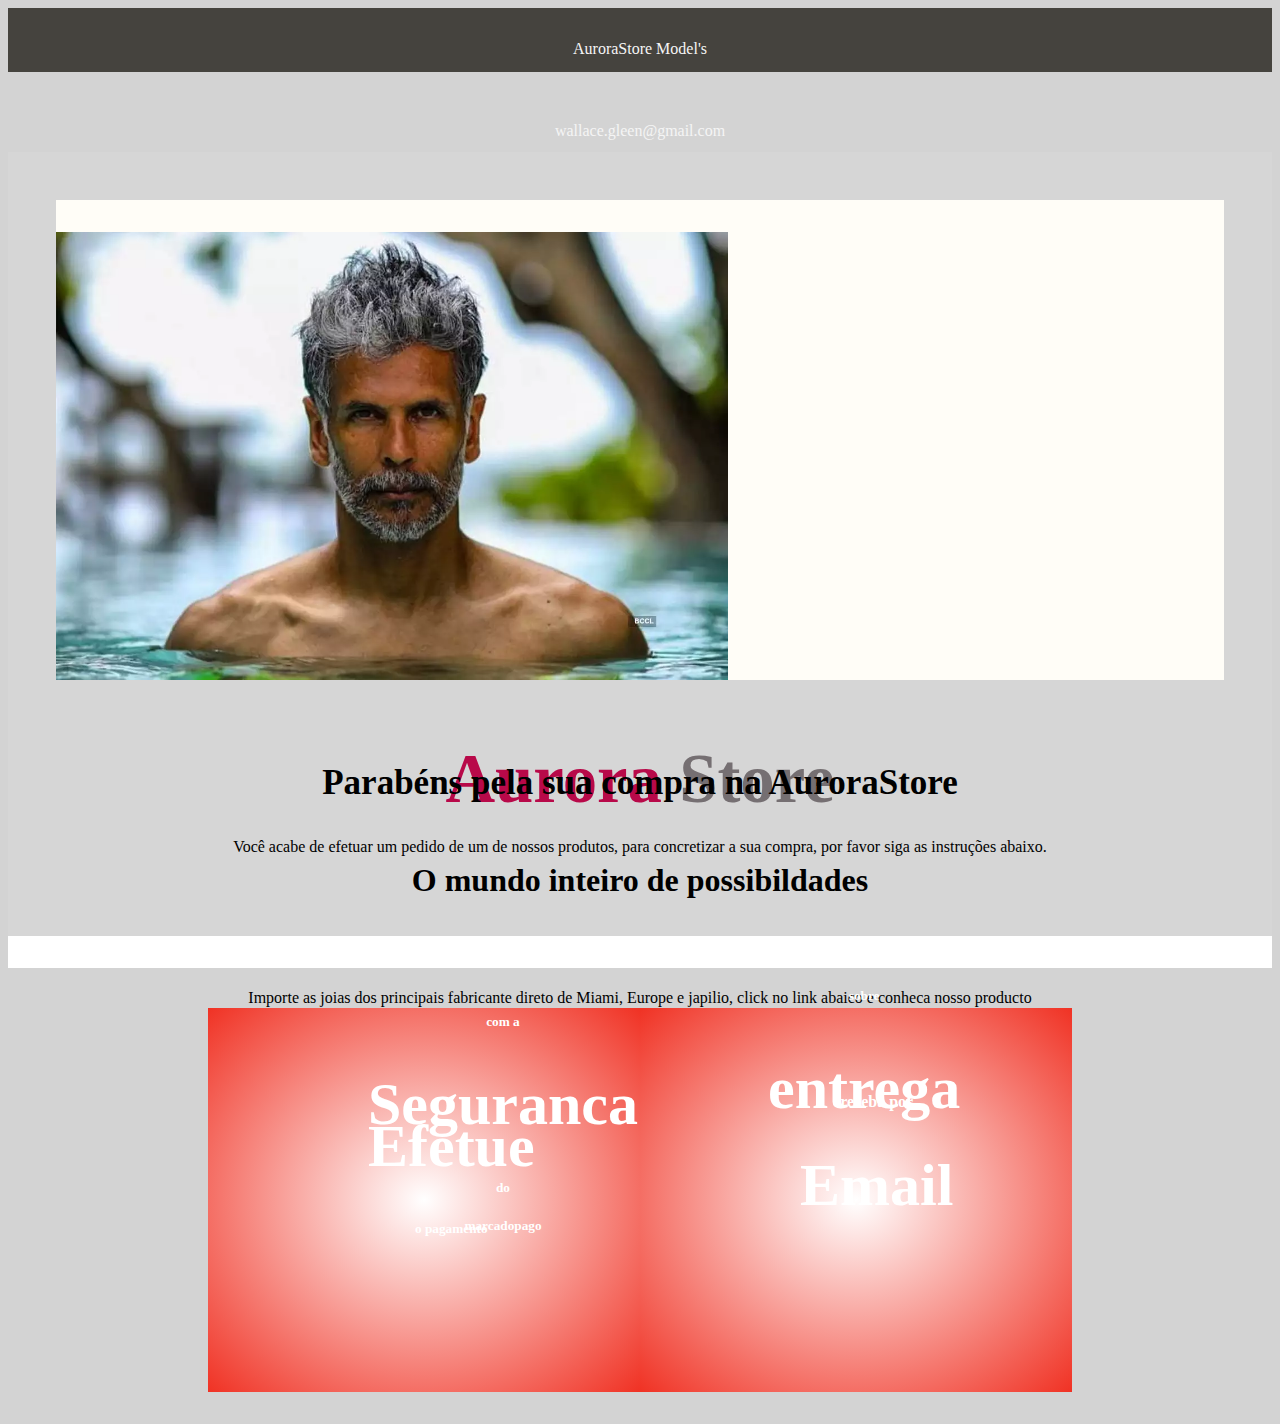
<file: Practice-1/test.html>
<!doctype html>
<html lang="en">
  <head>
    <!-- Required meta tags -->
    <meta charset="utf-8">
    <meta name="viewport" content="width=device-width, initial-scale=1">
    <link href="https://cdn.jsdelivr.net/npm/bootstrap@5.0.2/dist/css/bootstrap.min.css" rel="stylesheet" integrity="sha384-EVSTQN3/azprG1Anm3QDgpJLIm9Nao0Yz1ztcQTwFspd3yD65VohhpuuCOmLASjC" crossorigin="anonymous">
    <link rel="stylesheet" type="text/css" href="test.css">
    <link rel="stylesheet" href="https://cdnjs.cloudflare.com/ajax/libs/font-awesome/6.5.2/css/all.min.css" integrity="sha512-SnH5WK+bZxgPHs44uWIX+LLJAJ9/2PkPKZ5QiAj6Ta86w+fsb2TkcmfRyVX3pBnMFcV7oQPJkl9QevSCWr3W6A==" crossorigin="anonymous" referrerpolicy="no-referrer" />
    <title>Bootstrap test</title>
  </head>
  <body style="background-color: lightgray;">
    <div class="navbar">
      <div id="text1" style="padding: 2rem;">
        <span style="color: whitesmoke; font-size: 100;">AuroraStore Model's</span>
      </div>
      <div id="text2" style="padding: 2rem;">
        <i class="fa-solid fa-envelope" style="font-size: 1rem; color: white;"></i>
        <span style="color: whitesmoke; font-size: 100;">wallace.gleen@gmail.com</span>
      </div>
    </div>
    <section style="margin-top: 5rem;background-color: #d6d6d6;align-items: center;height: 43rem;padding: 3rem;">
      <div style="background-color: #fffdf7;height: 30rem;">
      <div class="clearfix">
  <img src="model.jpg" class="col-md-6 float-md-end mb-3 ms-md-3" alt="..." style="margin-right: 2rem;margin-top: 2rem;height: 28rem;">
<div style="padding: 3.5rem;">
  <div style="font-size: 4.3rem;text-align: center;font-weight: bold;">
    <span style="color: #b80949;">Aurora</span>
    <span style="color: #756f72;">Store</span>
  </div>

  <h4 style="font-size: 2rem;text-align: center;">
    O mundo inteiro de possibildades
  </h4>
  <p style="font-size: 1rem;text-align: center;padding: 3rem;">
    Importe as joias dos principais fabricante
    direto de Miami, Europe e japilio, click 
    no link abaico e conheca nosso producto
  </p></div>
</div>
</div>
<div style="text-align: center;padding-block: 3rem;">
  <h3 style="font-size: 35px;font-family: Italiana;">
    Parabéns pela sua compra na AuroraStore
  </h3>
  <p>
    Você acabe de efetuar um pedido de um de nossos produtos, para concretizar a sua compra, por favor siga as instruções abaixo.
  </p>
</div>
    </section>
    <div style="padding-block: 1rem;background-color: #ffffff;"></div>
    <section style="height: 28rem;display: flex;justify-content: space-between;align-items: center;color: white;text-align: center;">
      <div style="height: 24rem;background: radial-gradient(#fff, #f03224);width: 30rem;margin: 1rem 0 0 200px;justify-content: center;align-items: center;">

        <div style="position: absolute;">
        <div style="position: relative;top: 4rem;left: 10rem;">
        <h1 style="font-size: 60px;">Efetue</h1>
        <h5>o pagamento</h5></div>
      </div>

        <div style="margin: 5rem 0 0 20rem; border: none;"><i class="fa-solid fa-cart-plus" style="font-size: 6rem;"></i></div>

        <div style="margin: 0 20rem 0 0; border: none;"><i class="fa-solid fa-unlock-keyhole" style="font-size: 6rem;"></i></div>

        <div style="position: absolute;">
        <div style="position: relative;bottom: 6rem;left: 10rem;">
        <h5>com a</h5>
        <h1 style="font-size: 60px;">Seguranca</h1>
        <h5>do</h5>
        <h5>marcadopago</h5></div>
      </div>

      </div>
      <div style="height: 24rem;background: radial-gradient(#fff, #f03224);width: 30rem;margin: 1rem 200px 0 0;">

        <div style="position: absolute;">
        <div style="position: relative;top: 4rem;left: 10rem;">
        <h4>receba por</h4>
        <h1 style="font-size: 60px;">Email</h1></div>
      </div>

        <div style="margin: 0 20rem 0 0; border: none;"><i class="fa-regular fa-envelope" style="font-size: 6rem;margin-top: 5rem;"></i></div>

        <div style="margin: 5rem 0 0 20rem; border: none;"><i class="fa-solid fa-globe" style="font-size: 6rem;"></i></div>
        

        <div style="position: absolute;">
        <div style="position: relative;bottom: 10rem;left: 8rem;">
        <h5>informacoes</h5>
        <h5>sobre</h5>
        <h2 style="font-size: 60px;">entrega</h2>
      </div>

      </div>
   </section>
    <script src="https://cdn.jsdelivr.net/npm/bootstrap@5.0.2/dist/js/bootstrap.bundle.min.js" integrity="sha384-MrcW6ZMFYlzcLA8Nl+NtUVF0sA7MsXsP1UyJoMp4YLEuNSfAP+JcXn/tWtIaxVXM" crossorigin="anonymous"></script>
  </body>
</html>
</file>
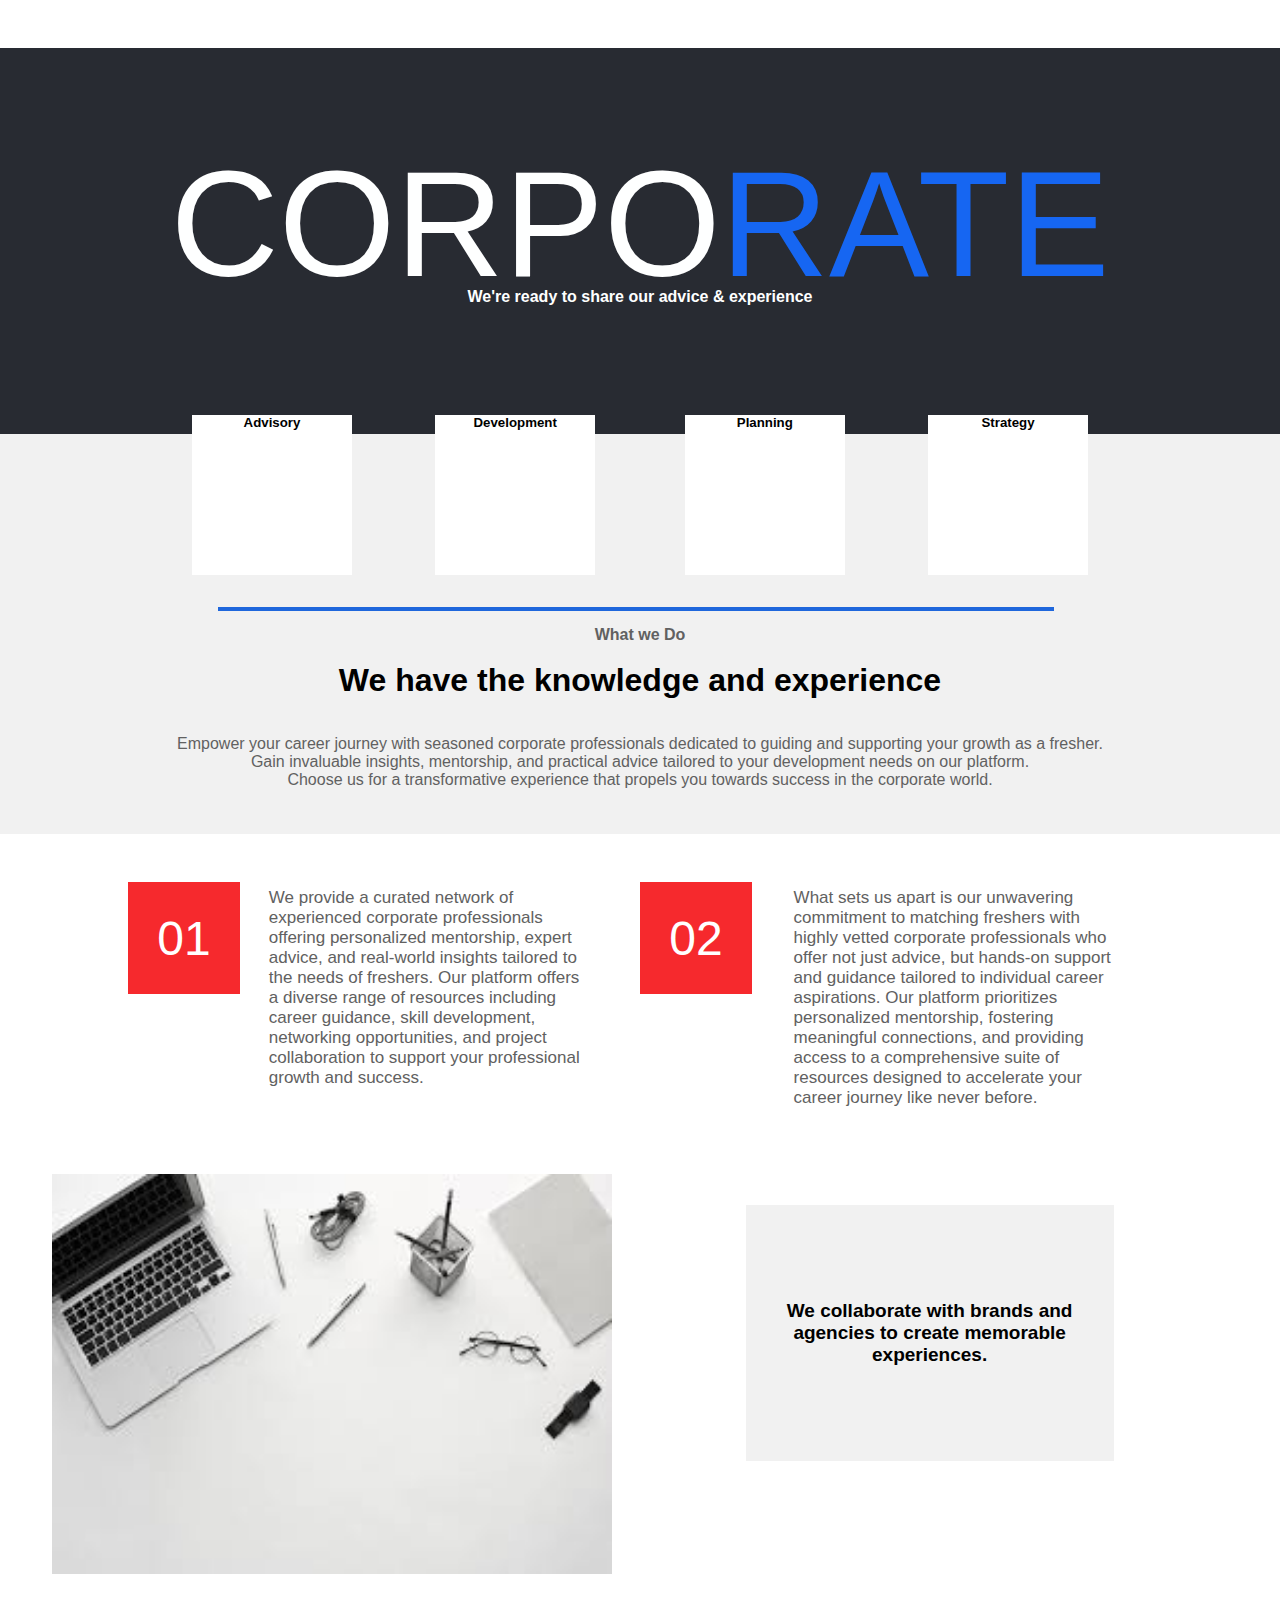
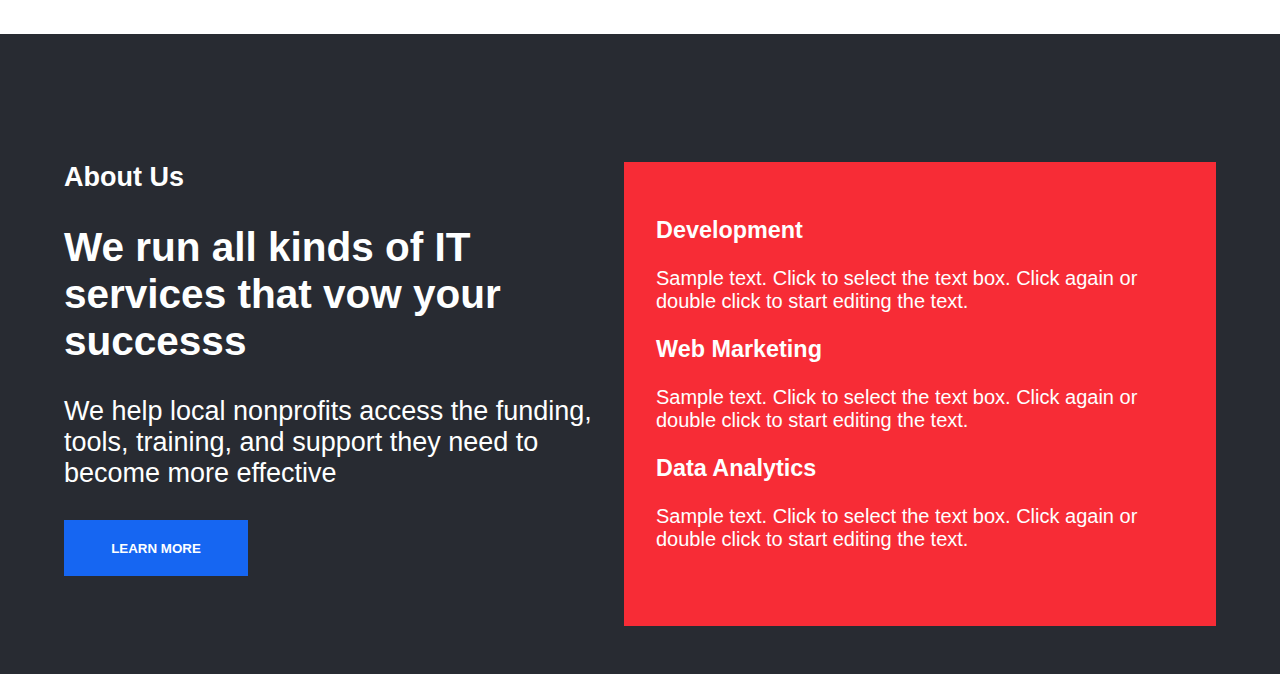
<file: Practice-3/html.html>
<!DOCTYPE html>
<html>
<head>
	<meta charset="utf-8">
	<meta name="viewport" content="width=device-width, initial-scale=1">
	<title>HTML Assesment(1)</title>
	<link rel="icon" type="image/x-icon" href="C:\Fullstack Data\Percept Fullstack\Percept HTML\1st week project">
	<link rel="stylesheet" type="text/css" href="html.css">
	<link rel="stylesheet" href="https://cdnjs.cloudflare.com/ajax/libs/font-awesome/6.5.2/css/all.min.css" integrity="sha512-SnH5WK+bZxgPHs44uWIX+LLJAJ9/2PkPKZ5QiAj6Ta86w+fsb2TkcmfRyVX3pBnMFcV7oQPJkl9QevSCWr3W6A==" crossorigin="anonymous" referrerpolicy="no-referrer" />
</head>
<body>
	<header>
		<div class="navbar">
		<div id="menu-bar">
			<i class="fa-solid fa-bars"></i>
		</div>
	</div>
	</header>
	<center>
		<div class="hero-cont" style="font-size: 150px;">
		<div id="hero-cont1">CORPO</div>
		<div id="hero-cont2">RATE</div>
	</div>
		<div id="hero-cont3"><b>We're ready to share our advice & experience</b></div>

		<div class="main-cont">
			<div class="boxes">
			<div id="box1">
				<i class="fa-solid fa-comment-medical" style="color: #ec3940;font-size: 5rem;margin-top: 1.5rem;"></i>
				<h5>
					Advisory
				</h5>
				</div>
			<div id="box2">
				<i class="fa-solid fa-database" style="color: #ec3940;font-size: 5rem;margin-top: 1.5rem;"></i>
			<h5>
				Development
			</h5>
		</div>
			<div id="box3">
				<i class="fa-solid fa-book" style="color: #ec3940;font-size: 5rem;margin-top: 1.5rem;"></i>
				<h5>
				Planning
			</h5>
		</div>
			<div id="box4">
				<i class="fa-solid fa-chess-knight" style="color: #ec3940;font-size: 5rem;margin-top: 1.5rem;"></i>
				<h5>
				Strategy
			</h5>
		</div>
		<div id="end-line"></div>
	</div>
	<div class="hero-data">
			<p><b>What we Do</b></p><br>
			<h1><b>We have the knowledge and experience</b></h1><br><br>
			<p>Empower your career journey with seasoned corporate professionals dedicated to guiding and supporting your growth as a fresher.</p>
			<p> Gain invaluable insights, mentorship, and practical advice tailored to your development needs on our platform.</p>
			<p>Choose us for a transformative experience that propels you towards success in the corporate world.</p>
		</div>
</div>
	</center>
<div class="choose-us">
	<div class="choose-data">
		<div class="data1">01</div>
			<div id="data1">
				<p>
					We provide a curated network of experienced corporate professionals offering personalized mentorship, expert advice, and real-world insights tailored to the needs of freshers. Our platform offers a diverse range of resources including career guidance, skill development, networking opportunities, and project collaboration to support your professional growth and success.
				</p>
			</div>
		
		<div class="data2">02</div>
			<div id="data2">
				<p>
					What sets us apart is our unwavering commitment to matching freshers with highly vetted corporate professionals who offer not just advice, but hands-on support and guidance tailored to individual career aspirations. Our platform prioritizes personalized mentorship, fostering meaningful connections, and providing access to a comprehensive suite of resources designed to accelerate your career journey like never before.
				</p>
			</div>
		</div>
		<div class="bg-img" >
			<img src="images.jpg" id="bg-img">
			<div id="data-box" style="text-align: center;">
				<div id="ans-box">
					<b>We collaborate with brands and agencies to create memorable experiences.</b>
				</div>
			</div>
		</div>
	</div>
</div>
<footer>
	<div class="foot-layout">
		<div id="foot-promo">
			<h4>
				About Us
			</h4><br>
			<h2>
				We run all kinds of IT services that vow your successs
			</h2><br>
			<p>
				We help local nonprofits access the funding, tools, training, and support they need to become more effective
			</p><br>
			<button class="btn">LEARN MORE</button>
		</div>
		<div class="foot-desc"><br>
			<h3>
				<b>Development</b>
			</h3><br>
			<p>
				Sample text. Click to select the text box. Click again or double click to start editing the text.
			</p><br>
			<h3>
				<b>Web Marketing</b>
			</h3><br>
			<p>
				Sample text. Click to select the text box. Click again or double click to start editing the text.
			</p><br>
			<h3>
				<b>Data Analytics</b>
			</h3><br>
			<p>
				Sample text. Click to select the text box. Click again or double click to start editing the text.
			</p>
		</div>
	</div>
</footer>
</body>
</html>
</file>
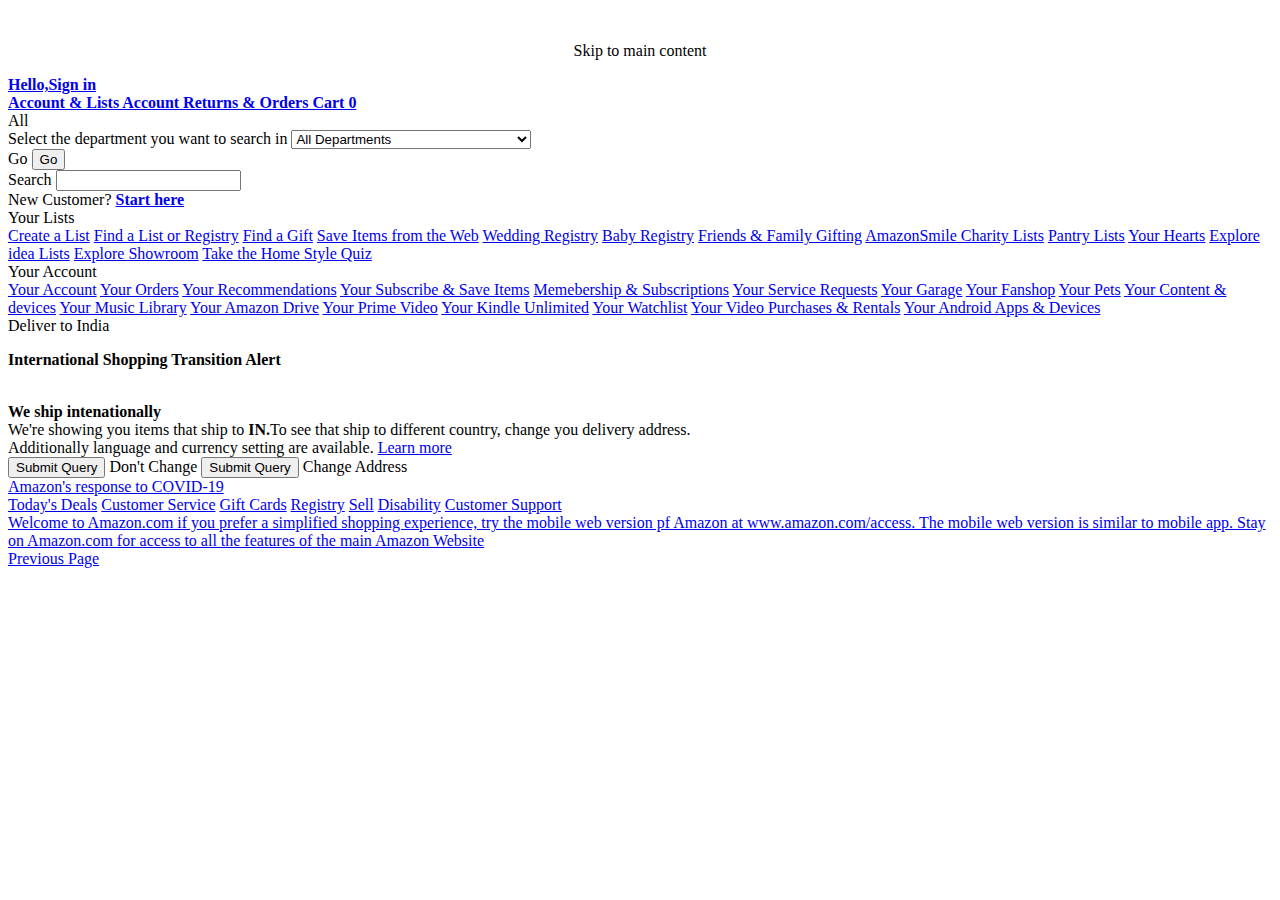
<file: Practice-5/test2.html>
<!DOCTYPE html>
<html>
<head>
	<meta charset="utf-8">
	<meta name="viewport" content="width=device-width, initial-scale=1">
	<title>Week-1 test Amazon</title>
	<link rel="stylesheet" href="https://cdnjs.cloudflare.com/ajax/libs/font-awesome/6.5.2/css/all.min.css" integrity="sha512-SnH5WK+bZxgPHs44uWIX+LLJAJ9/2PkPKZ5QiAj6Ta86w+fsb2TkcmfRyVX3pBnMFcV7oQPJkl9QevSCWr3W6A==" crossorigin="anonymous" referrerpolicy="no-referrer" />
</head>
<body>
<i class="fa-solid fa-user" style="margin-left: 20rem;"></i>
	<p style="text-align: center;">Skip to main content</p>
	<span style="font-weight: bolder;"><a href="#">Hello,Sign in</a></span><br>
	<span style="font-weight: bolder;"><a href="#">Account & Lists Account Returns & Orders Cart 0</a></span><br>
	<span>All</span><br>
	<span>Select the department you want to search in</span>
	<select name="All departments" style="width:15rem;">
	<option>All Departments</option></select>
	<br><span>Go</span>
	<button>Go</button><br>
	<label for="search">Search</label>
    <input type="search"><br>
    <span>New Customer?</span>
    <a href="#" style="font-weight: bolder;">Start here</a><br>
    <span>Your Lists <br>
    	<a href="#">Create a List</a>
    	<a href="#">Find a List or Registry</a>
    	<a href="#">Find a Gift</a>
    	<a href="#">Save Items from the Web</a>
    	<a href="#">Wedding Registry</a>
    	<a href="#">Baby Registry</a>
    	<a href="#">Friends & Family Gifting</a>
    	<a href="#">AmazonSmile Charity Lists</a>
    	<a href="#">Pantry Lists</a>
    	<a href="#">Your Hearts</a>
    	<a href="#">Explore idea Lists</a>
    	<a href="#">Explore Showroom</a>
    	<a href="#">Take the Home Style Quiz</a>
    </span><br>
    <span>Your Account <br>
    	<a href="#">Your Account</a>
    	<a href="#">Your Orders</a>
    	<a href="#">Your Recommendations</a>
    	<a href="#">Your Subscribe & Save Items</a>
    	<a href="#">Memebership & Subscriptions</a>
    	<a href="#">Your Service Requests</a>
    	<a href="#">Your Garage</a>
    	<a href="#">Your Fanshop</a>
    	<a href="#">Your Pets</a>
    	<a href="#">Your Content & devices</a>
    	<a href="#">Your Music Library</a>
    	<a href="#">Your Amazon Drive</a>
    	<a href="#">Your Prime Video</a>
    	<a href="#">Your Kindle Unlimited</a>
    	<a href="#">Your Watchlist</a>
    	<a href="#">Your Video Purchases & Rentals</a>
    	<a href="#">Your Android Apps & Devices</a>
    </span> <br>
    <span>Deliver to India</span><br>
    <p style="font-weight: bolder;">International Shopping Transition Alert</p><br>
    <span style="font-weight: bolder;">We ship intenationally</span><br>
    <span>We're showing you items that ship to <span style="font-weight: bolder;">IN.</span>To see that ship to different country, change you delivery address.</span><br>
    <span>Additionally language and currency setting are available. <a href="#">Learn more</a></span><br>
    <input type="button" value="Submit Query">
    <span>Don't Change</span>
    <input type="button" value="Submit Query">
    <span>Change Address</span><br>
    <span><a href="#">Amazon's response to COVID-19</a><br>
    	<a href="#">Today's Deals</a>
    	<a href="#">Customer Service</a>
    	<a href="#">Gift Cards</a>
    	<a href="#">Registry</a>
    	<a href="#">Sell</a>
    	<a href="#">Disability</a>
    	<a href="#">Customer Support</a><br>
    	<a href="#">Welcome to Amazon.com if you prefer a simplified shopping experience, try the mobile web version pf Amazon at www.amazon.com/access. The mobile web version is similar to mobile app. Stay on Amazon.com for access to all the features of the main Amazon Website</a><br>
    	<a href="#">Previous Page</a>
    </span>

</body>
</html>
</file>
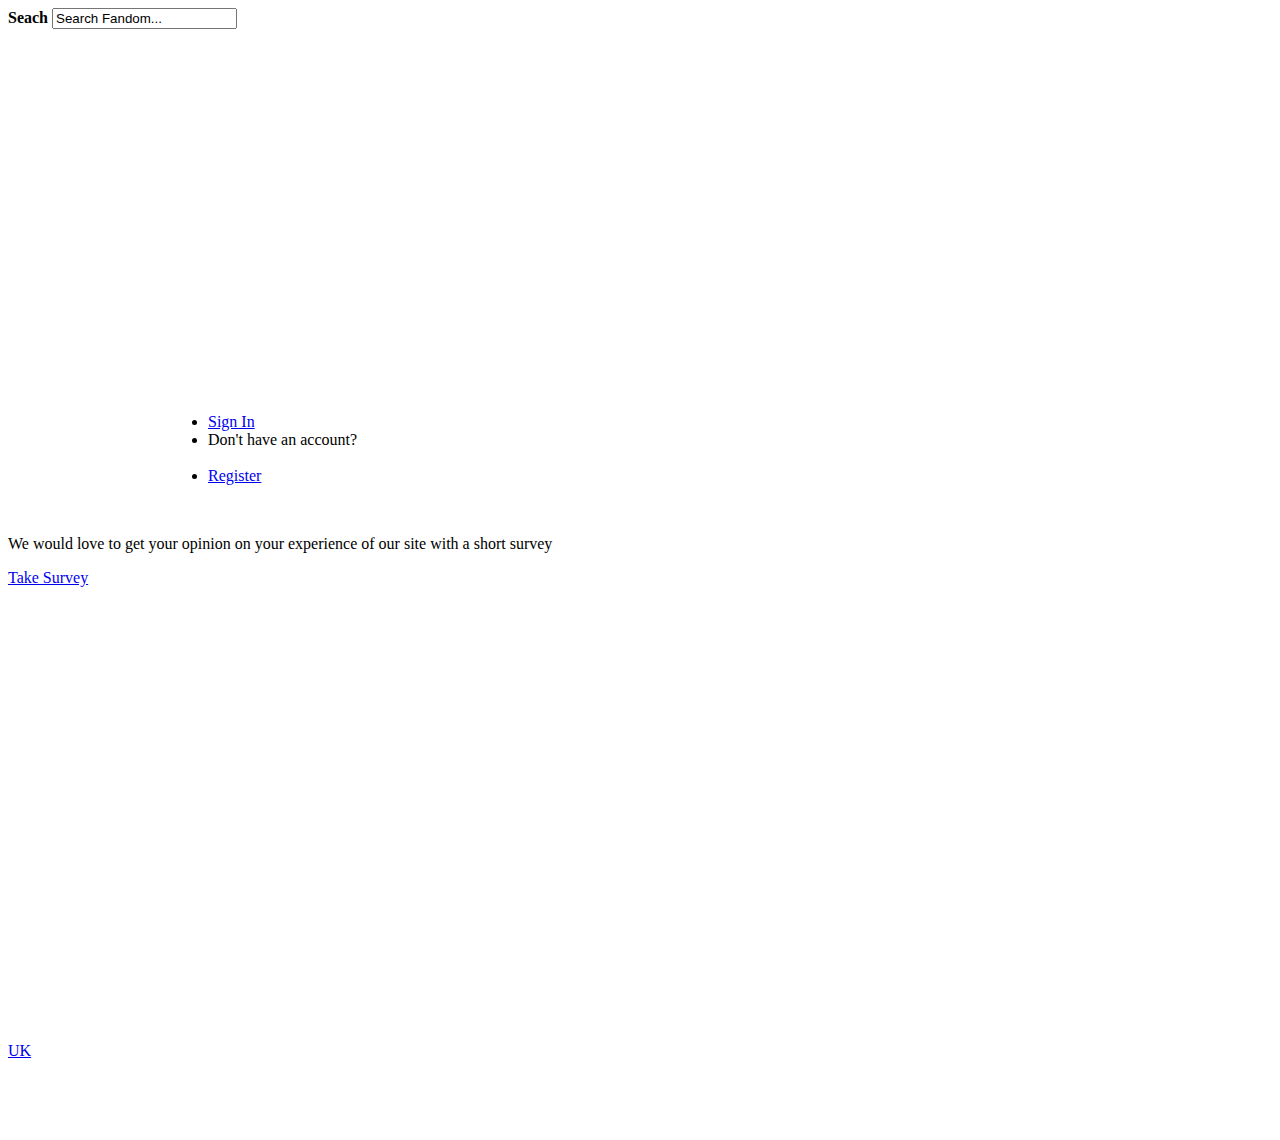
<file: Practice-5/test3.html>
<!DOCTYPE html>
<html>
<head>
	<meta charset="utf-8">
	<meta name="viewport" content="width=device-width, initial-scale=1">
	<title>Week-3 Fandom</title>
	<link rel="stylesheet" href="https://cdnjs.cloudflare.com/ajax/libs/font-awesome/6.5.2/css/all.min.css" integrity="sha512-SnH5WK+bZxgPHs44uWIX+LLJAJ9/2PkPKZ5QiAj6Ta86w+fsb2TkcmfRyVX3pBnMFcV7oQPJkl9QevSCWr3W6A==" crossorigin="anonymous" referrerpolicy="no-referrer" />
</head>
<body>
	<label for="search" style="font-weight: bolder;">Seach</label>
	<input type="search" value="Search Fandom...">
	<i class="fa-solid fa-xmark"></i>
	<i class="fa-solid fa-arrow-right"></i><br>
    <div style="margin-left: 10rem;">
    	<span style="padding-right: 25rem;"><i class="fa-regular fa-user" style="font-size: 20rem;"></i></span>
    	<span><i class="fa-solid fa-caret-down" style="font-size: 20rem;"></i></span>
    	<ul>
        <li><a href="#">Sign In</a><br></li>
       <li>Don't have an account?</li><br>
       <li><a href="#">Register</a><br></li>
    </ul>
    </div>
    <br>
<i class="fa-solid fa-triangle-exclamation"></i>
<p>We would love to get your opinion on your experience of our site with a short survey</p>
<a href="#">Take Survey</a><br>
	<i class="fa-solid fa-xmark"></i><br><br><br>
	<i class="fa-solid fa-square-poll-vertical" style="font-size:60px;color:lightblue;text-shadow:2px 2px 4px #000000;"></i>
	<br>
	<br>
	<br>
	<br>
	<span> 
	<i class="fa-solid fa-xmark" style="font-size:20rem;"></i>
	<a href="#">UK</a>
	<i class="fa-solid fa-bars" style="font-size:20rem;"></i>
	<i class="fa-solid fa-xmark" style="font-size:20rem;"></i>
	<i class="fa-solid fa-magnifying-glass" style="font-size:20rem;"></i>
	</span>
</body>
</html>
</file>
<file: Practice-1/test.css>
.navbar {
	width: 100%;
	background-color: #45433e;
	height: 4rem;
	text-align: center;
	align-content: center;
}
</file>
<file: Practice-3/html.css>
* {
	margin: 0;
	font-family: arial;
	border: none;
}

body {
	background-color: #282b32;
}

.navbar {
    border: none;
    display: flex;
    justify-content: center;
    align-items: center;
    background-color: #ffffff;
    height: 3rem;
    width: 100%;
}

.hero-cont {
	background-color: inherit;
	height: 8rem;
	width: 47rem;
	margin-top: 7rem;
	display: flex;
    justify-content: center;
    align-items: center;
    font-size: 7rem;
} #hero-cont1 {
	color: #feffff;
} #hero-cont2 {
	color: #1666f2;
} #hero-cont3 {
	color: #feffff;
} .hero-data p {
	color: #616161;
}

.main-cont {
	margin-top: 8rem;
	height: 25rem;
	width: 100%;
	background-color: #f1f1f1;
}

.boxes {
	position:relative;
	height: 12rem;
	width: 100%;
} #box1 {
	background-color: #ffffff;
	height: 10rem;
	width: 10rem;
	position:absolute;
	top: -10%;
	left: 15%;
} #box2 {
	background-color: #ffffff;
	height: 10rem;
	width: 10rem;
	position:absolute;
	top: -10%;
	left: 34%;
} #box3 {
	background-color: #ffffff;
	height: 10rem;
	width: 10rem;
	position:absolute;
	top: -10%;
	right: 34%;
} #box4 {
	background-color: #ffffff;
	height: 10rem;
	width: 10rem;
	position:absolute;
	top: -10%;
	right: 15%;
} #end-line {
	align-items: center;
	border: 2px solid #1f67dc;
	width: 65%;
	position: absolute;
	top: 90%;
	left:17%;
}

.choose-us {
	height: 50rem;
	width: 100%;
	background-color: #ffffff;
} .choose-data {
	position: relative;
	height: 40%;
	width: 100%;
	border: none;
} .data1 {
	display: flex;
	justify-content: center;
	align-items: center;
	height: 7rem;
	width: 7rem;
	font-size: 3rem;
	background-color: #f6292d;
	color: #ffffff;
	position: absolute;
	top: 15%;
	left: 10%;
} #data1 {
	color: #616161;
	height:13rem;
	width: 20rem;
	position: absolute;
	top: 17%;
	left: 21%;
	font-size: 17px;
} .data2 {
	display: flex;
	justify-content: center;
	align-items: center;
	height: 7rem;
	width: 7rem;
	font-size: 3rem;
	background-color: #f6292d;
	color: #ffffff;
	position: absolute;
	top: 15%;
	left: 50%;
} #data2 {
	color: #616161;
	height:13rem;
	width: 20rem;
	position: absolute;
	top: 17%;
	right: 13%;
	font-size: 17px;
}

.bg-img{
	position: relative;
} #bg-img {
	margin-top: 20px;
	margin-left: 52px;
	width: 35rem;
	height: 25rem;
} #data-box {
	font-size: 19px;
	font-weight: bolder;
	background-color: #f1f1f1;
	height: 16rem;
	width: 23rem;
	position: absolute;
	top: 12%;
	right: 13%;
	display: flex;
	justify-content: center;
	align-items: center;
}

.foot-layout {
	background-color: inherit;
	height: 40rem;
	width: 100%;
	position: relative;
} #foot-promo {
	color: #feffff;
	font-size: 27px;
	height: 25rem;
	width: 33rem;
	position: absolute;
	top: 20%;
	left: 5%;
	border: none;
} .btn {
	font-weight: bold;
	color: #feffff;
	height: 3.5rem;
	width: 11.5rem;
	background-color: #1666f2;
} .btn:hover {
    cursor: pointer;
    background-color: #feffff;
	color: #1666f2;
}

.foot-desc {
	padding: 32px;
	background-color: #f72c36;
	color: #feffff;
	font-size: 20px;
	height: 25rem;
	width: 33rem;
	position: absolute;
	top: 20%;
	right: 5%;
	border: none;
}
</file>
